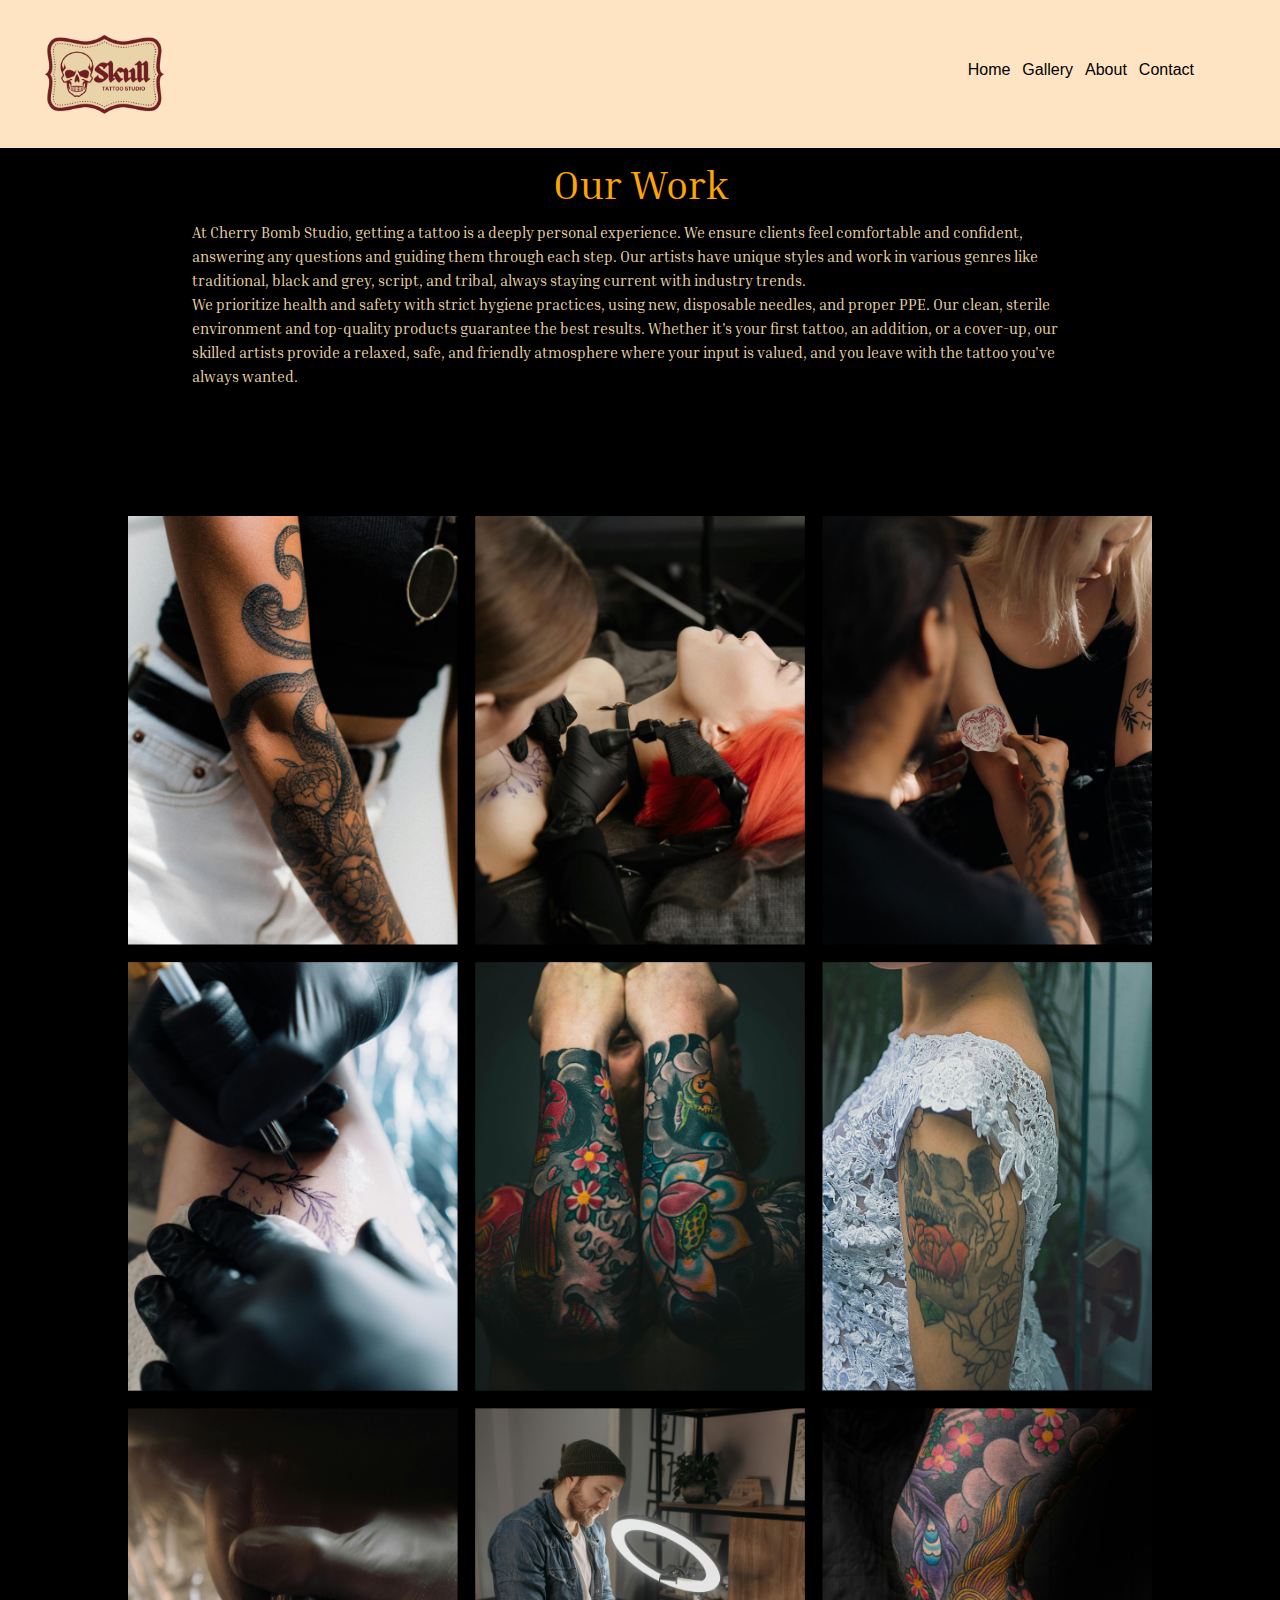
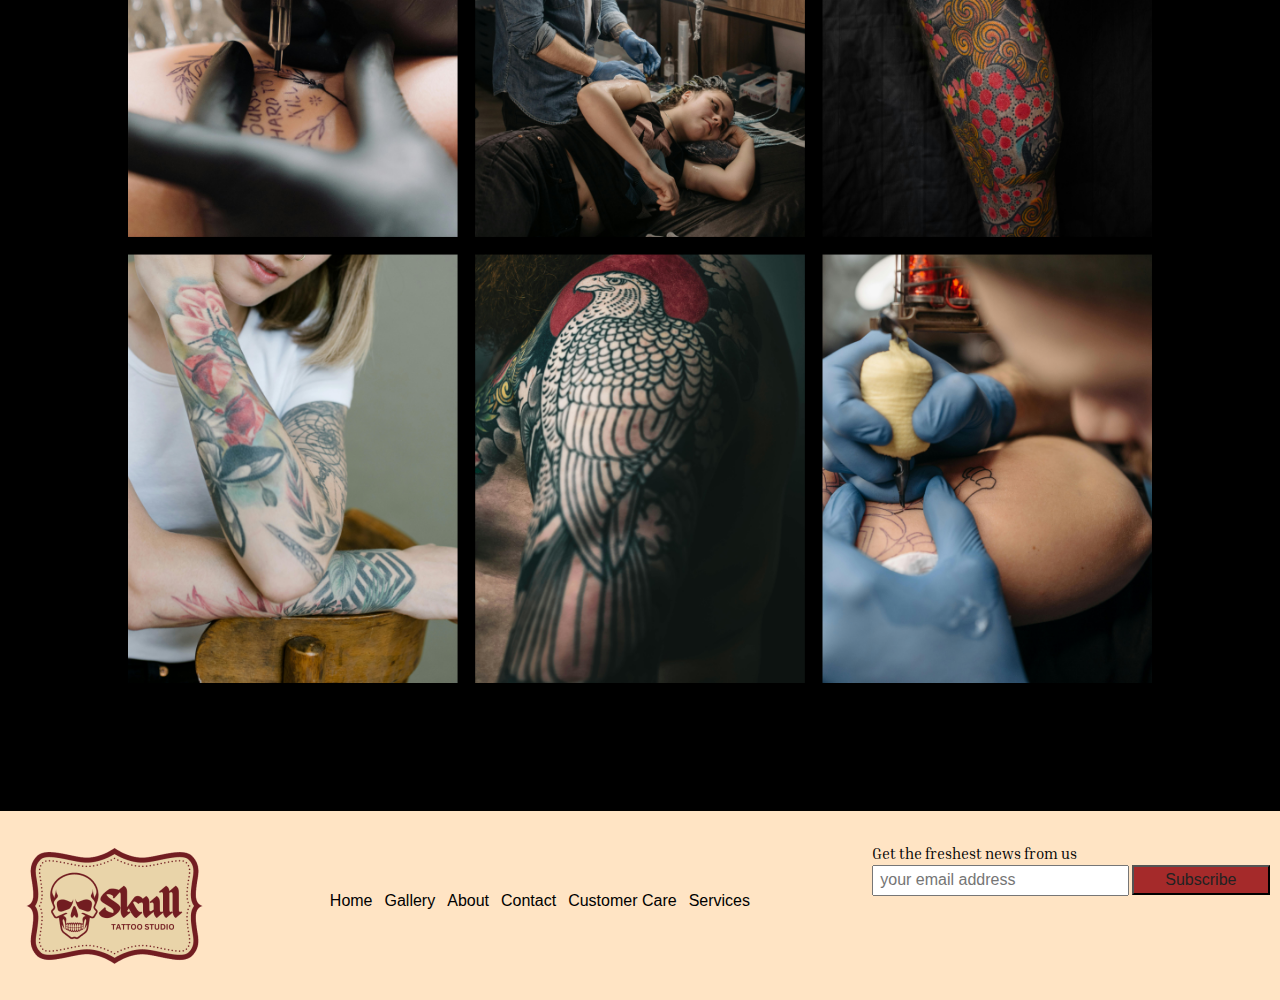
<file: index.html>
<!DOCTYPE html>
<html lang="en">

<head>
    <meta charset="UTF-8">
    <meta name="viewport" content="width=device-width, initial-scale=1.0">
    <link rel="stylesheet" href="style/reset.css">
    <link rel="preconnect" href="https://fonts.googleapis.com">
    <link rel="preconnect" href="https://fonts.gstatic.com" crossorigin>
    <link
        href="https://fonts.googleapis.com/css2?family=Inria+Serif:ital,wght@0,300;0,400;0,700;1,300;1,400;1,700&display=swap"
        rel="stylesheet">
    <link rel="stylesheet" href="style/index.css">
    <title>Document</title>
</head>

<body>
    <div class="first-part">
        <img src="images/logo 1.png" class="skull">
        <nav class="text-links-first">
            <li>
                <link><button class="buttons">Home</button>
            </li>
            <li>
                <link><button class="buttons">Gallery</button>
            </li>
            <li>
                <link><button class="buttons">About</button>
            </li>
            <li>
                <link><button class="buttons">Contact</button>
            </li>
        </nav>
    </div>


    <div class="main-part">
        <div>
            <h1>Our Work</h1>
            <div>
                <p class="p1"> At Cherry Bomb Studio, getting a tattoo is a deeply personal experience.
                    We ensure clients feel comfortable and confident, answering any questions and guiding them through
                    each step.
                    Our artists have unique styles and work in various genres like traditional, black and grey, script,
                    and tribal,
                    always staying current with industry trends.</p>
                <div>
                    <p class="p1"> We prioritize health and safety with strict hygiene practices, using new,
                        disposable needles, and proper PPE. Our clean, sterile environment and
                        top-quality products guarantee the best results.
                        Whether it's your first tattoo, an addition, or a cover-up, our skilled artists provide a
                        relaxed, safe,
                        and friendly atmosphere where your input is valued,
                        and you leave with the tattoo you've always wanted.</p>
                </div>
            </div>
        </div>


    </div>
    <div class="images">
        <img class="galleryimages" src="images/Gallery pictures.png">
    </div>




    <div class="last-part">
        <img src="images/logo 1.png" class="skull-bottom">
        <nav class="text-links-last">
            <li>
                <link><button class="buttons">Home</button>
            </li>
            <li>
                <link><button class="buttons">Gallery</button>
            </li>
            <li>
                <link><button class="buttons">About</button>
            </li>
            <li>
                <link><button class="buttons">Contact</button>
            </li>
            <li>
                <link><button class="buttons">Customer Care</button>
            </li>
            <li>
                <link><button class="buttons">Services</button>
            </li>
        </nav>
        <div class="sub-div">
            <p class="sub-text">Get the freshest news from us</p>
            <div class="div-text-button">
                <input type="text" placeholder=" your email address" class="text-box"><button
                    class="end-button">Subscribe</button>
            </div>
        </div>
    </div>





























</body>

</html>
</file>
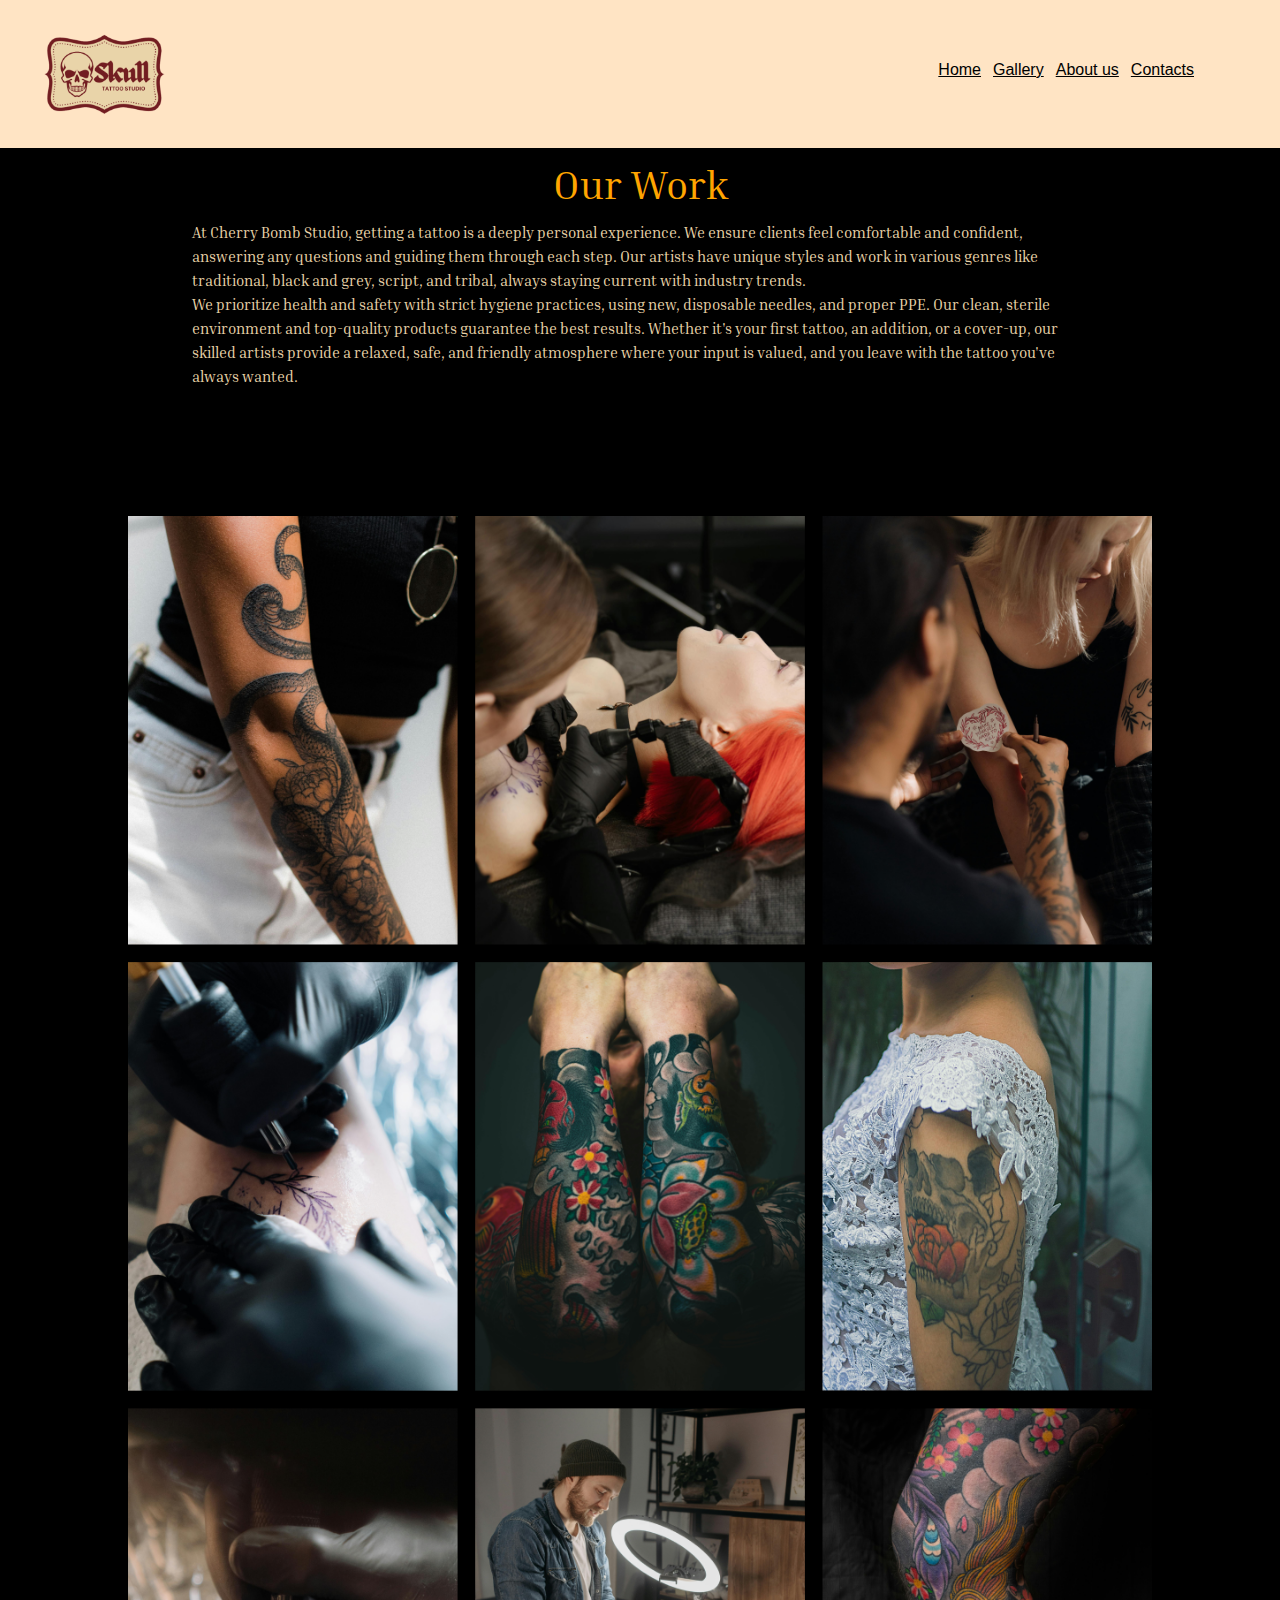
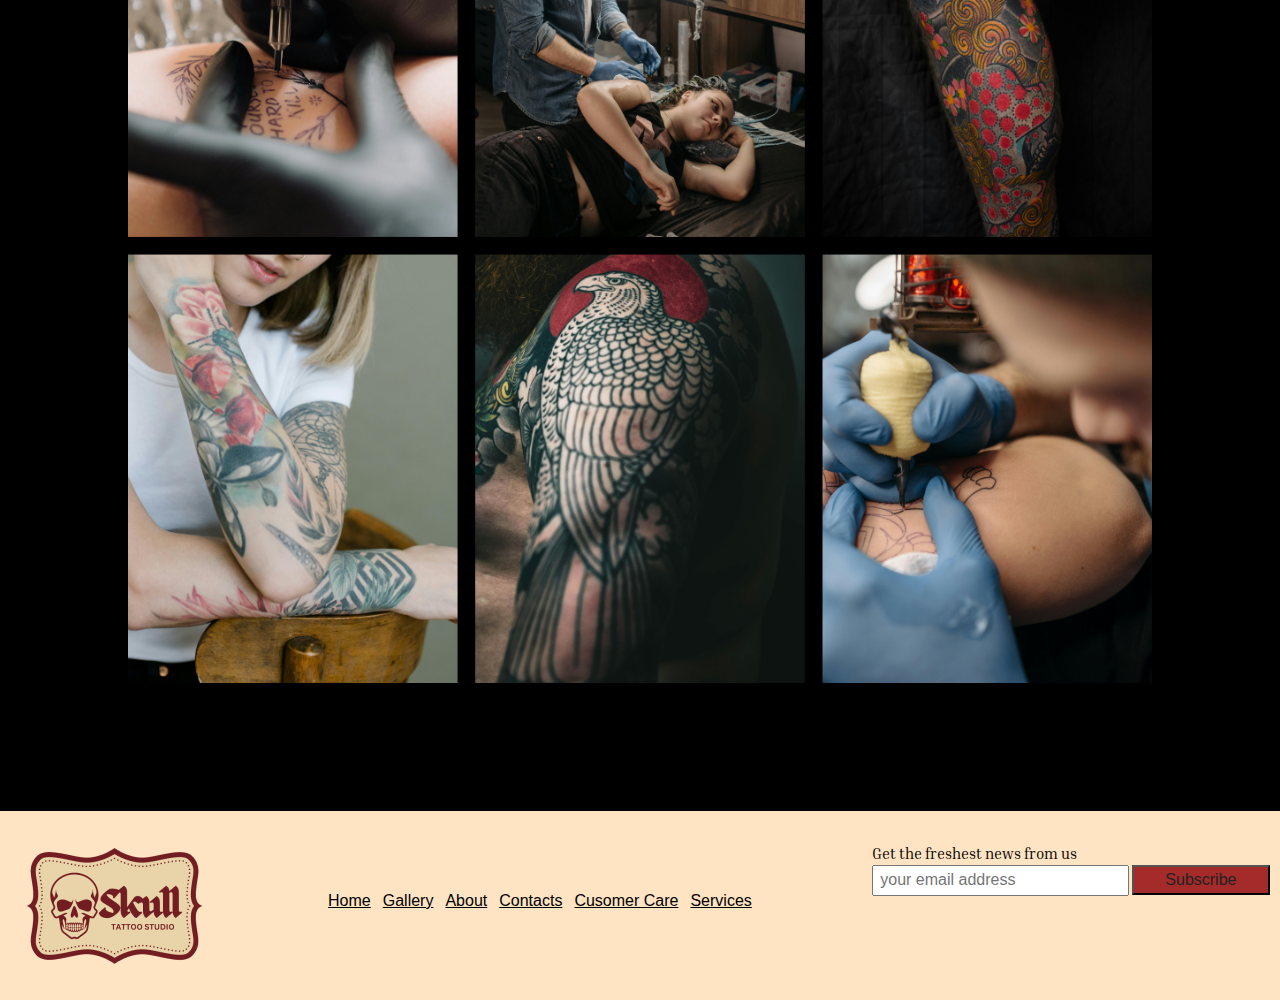
<file: gallery.html>
<!DOCTYPE html>
<html lang="en">

<head>
    <meta charset="UTF-8">
    <meta name="viewport" content="width=device-width, initial-scale=1.0">
    <link rel="stylesheet" href="style/reset.css">
    <link rel="preconnect" href="https://fonts.googleapis.com">
    <link rel="preconnect" href="https://fonts.gstatic.com" crossorigin>
    <link
        href="https://fonts.googleapis.com/css2?family=Inria+Serif:ital,wght@0,300;0,400;0,700;1,300;1,400;1,700&display=swap"
        rel="stylesheet">
    <link rel="stylesheet" href="style/gallery.css">
    <title>Document</title>
</head>

<body>
    <div class="first-part">
        <img src="images/logo 1.png" class="skull">
        <nav class="text-links-first">
            <li>
                <link><button class="buttons"><a href="#home">Home</a></button>
            </li>
            <li>
                <link><button class="buttons"><a href="#home">Gallery</a></button>
            </li>
            <li>
                <link><button class="buttons"><a href="#home">About us</a></button>
            </li>
            <li>
                <link><button class="buttons"><a href="#home">Contacts</a></button>
            </li>
        </nav>
    </div>


    <div class="main-part">
        <div>
            <h1>Our Work</h1>
            <div>
                <p class="p1"> At Cherry Bomb Studio, getting a tattoo is a deeply personal experience.
                    We ensure clients feel comfortable and confident, answering any questions and guiding them through
                    each step.
                    Our artists have unique styles and work in various genres like traditional, black and grey, script,
                    and tribal,
                    always staying current with industry trends.</p>
                <div>
                    <p class="p1"> We prioritize health and safety with strict hygiene practices, using new,
                        disposable needles, and proper PPE. Our clean, sterile environment and
                        top-quality products guarantee the best results.
                        Whether it's your first tattoo, an addition, or a cover-up, our skilled artists provide a
                        relaxed, safe,
                        and friendly atmosphere where your input is valued,
                        and you leave with the tattoo you've always wanted.</p>
                </div>
            </div>
        </div>


    </div>
    <div class="images">
        <img class="galleryimages" src="images/Gallery pictures.png">
    </div>




    <div class="last-part">
        <img src="images/logo 1.png" class="skull-bottom">
        <nav class="text-links-last">
            <li>
                <link><button class="buttons"><a href="#home">Home</a></button>
            </li>
            <li>
                <link><button class="buttons"><a href="#home">Gallery</a></button>
            </li>
            <li>
                <link><button class="buttons"><a href="#home">About</a></button>
            </li>
            <li>
                <link><button class="buttons"><a href="#home">Contacts</a></button>
            </li>
            <li>
                <link><button class="buttons"><a href="#home">Cusomer Care</a></button>
            </li>
            <li>
                <link><button class="buttons"><a href="#home">Services</a></button>
            </li>
        </nav>
        <div class="sub-div">
            <p class="sub-text">Get the freshest news from us</p>
            <div class="div-text-button">
                <input type="text" placeholder=" your email address" class="text-box"><button
                    class="end-button">Subscribe</button>
            </div>
        </div>
    </div>





























</body>

</html>
</file>
<file: style/index.css>
.first-part{
    background-color:bisque;
    display: flex;
    justify-content: space-between;
    max-width: 100%;
    padding-top: 30px;
    padding-bottom: 30px;
    height: 10%;
    width: 100%;
}
.text-links-first{
    display: flex;
    list-style: none;
    margin-top: 30px;
    margin-right: 80px;
}
.main-part{
    background-color: black;
    justify-content: center;
    display: flex;
    max-width: 100%;
    max-height: 100%;
    height: 80%;
    width: 100%;
}
.images{
    background-color: black;
    display: flex;
    justify-content: center;
}
.galleryimages{
    background-color: black;
    margin-bottom: 10%;
    margin-top: 10%;
    max-width: 100%;
    width: 80%;


}
.last-part{
    background-color: bisque;
    display: flex;
    justify-content: space-between;
    max-width: 100%;
    height: 10%;
    width: 100%;
    padding-top: 30px;
    padding-bottom: 30px;
}
.text-links-last{
    display: flex;
    list-style: none;
    margin-top: 50px;
}
h1{ color: orange;
display: flex;
justify-content: center;
font-family: 'Inria Serif';
font-style: normal;
font-weight: 400;
font-size: 40px;
line-height: 72px;
text-align: center;
}

p{ color: orange;
font-family: 'Inria Serif';
font-style: normal;
font-weight: 400;
font-size: 15px;
line-height: 24px;

color: #E9D4A9;

}
.p1{
    display: flex;
    justify-content: center;
    margin-left: 15%;
    margin-right: 15%;
}
.skull{
    display: flex;
    justify-items: flex-start;
    justify-content: flex-start;
    width: 10%;
    margin-left: 40px;
}
.skull-bottom{
 display: flex;
 margin-left: 20px;
}
.buttons{
background-color: bisque;
color: black;
border-color: bisque;
border-top: 0px;
border-bottom: 0px;
border-left: 0px;
border-right: 0px;
}
.buttons:hover{
    color: chocolate;
}
.sub-div{
    display: flex;
    flex-direction: column;
}
.div-text-button{
    display: flex;
}
.end-button:hover{
    color: chocolate;
}
.text-box{
height: 25px;
margin-right: 3px;
width: 300px;
}
.end-button{
height: 30px;
width: 40%;
margin-right: 10px;
background-color: brown;
}
.sub-text{
 color: black;
}
</file>
<file: style/gallery.css>
.first-part{
    background-color:bisque;
    display: flex;
    justify-content: space-between;
    max-width: 100%;
    padding-top: 30px;
    padding-bottom: 30px;
    height: 10%;
    width: 100%;
}
a{
    color: black;
}
a:hover{
    color:rgb(239, 183, 115)
}
.text-links-first{
    display: flex;
    list-style: none;
    margin-top: 30px;
    margin-right: 80px;
}
.main-part{
    background-color: black;
    justify-content: center;
    display: flex;
    max-width: 100%;
    max-height: 100%;
    height: 80%;
    width: 100%;
}
.images{
    background-color: black;
    display: flex;
    justify-content: center;
}
.galleryimages{
    background-color: black;
    margin-bottom: 10%;
    margin-top: 10%;
    max-width: 100%;
    width: 80%;


}
.last-part{
    background-color: bisque;
    display: flex;
    justify-content: space-between;
    max-width: 100%;
    height: 10%;
    width: 100%;
    padding-top: 30px;
    padding-bottom: 30px;
}
.text-links-last{
    display: flex;
    list-style: none;
    margin-top: 50px;
}
h1{ color: orange;
display: flex;
justify-content: center;
font-family: 'Inria Serif';
font-style: normal;
font-weight: 400;
font-size: 40px;
line-height: 72px;
text-align: center;
}

p{ color: orange;
font-family: 'Inria Serif';
font-style: normal;
font-weight: 400;
font-size: 15px;
line-height: 24px;

color: #E9D4A9;

}
.p1{
    display: flex;
    justify-content: center;
    margin-left: 15%;
    margin-right: 15%;
}
.skull{
    display: flex;
    justify-items: flex-start;
    justify-content: flex-start;
    width: 10%;
    margin-left: 40px;
}
.skull-bottom{
 display: flex;
 margin-left: 20px;
}
.buttons{
background-color: bisque;
color: black;
border-color: bisque;
border-top: 0px;
border-bottom: 0px;
border-left: 0px;
border-right: 0px;
}
.buttons:hover{
    color: chocolate;
}
.sub-div{
    display: flex;
    flex-direction: column;
}
.div-text-button{
    display: flex;
}
.end-button:hover{
    color: chocolate;
}
.text-box{
height: 25px;
margin-right: 3px;
width: 300px;
}
.end-button{
height: 30px;
width: 40%;
margin-right: 10px;
background-color: brown;
}
.sub-text{
 color: black;
}
</file>
